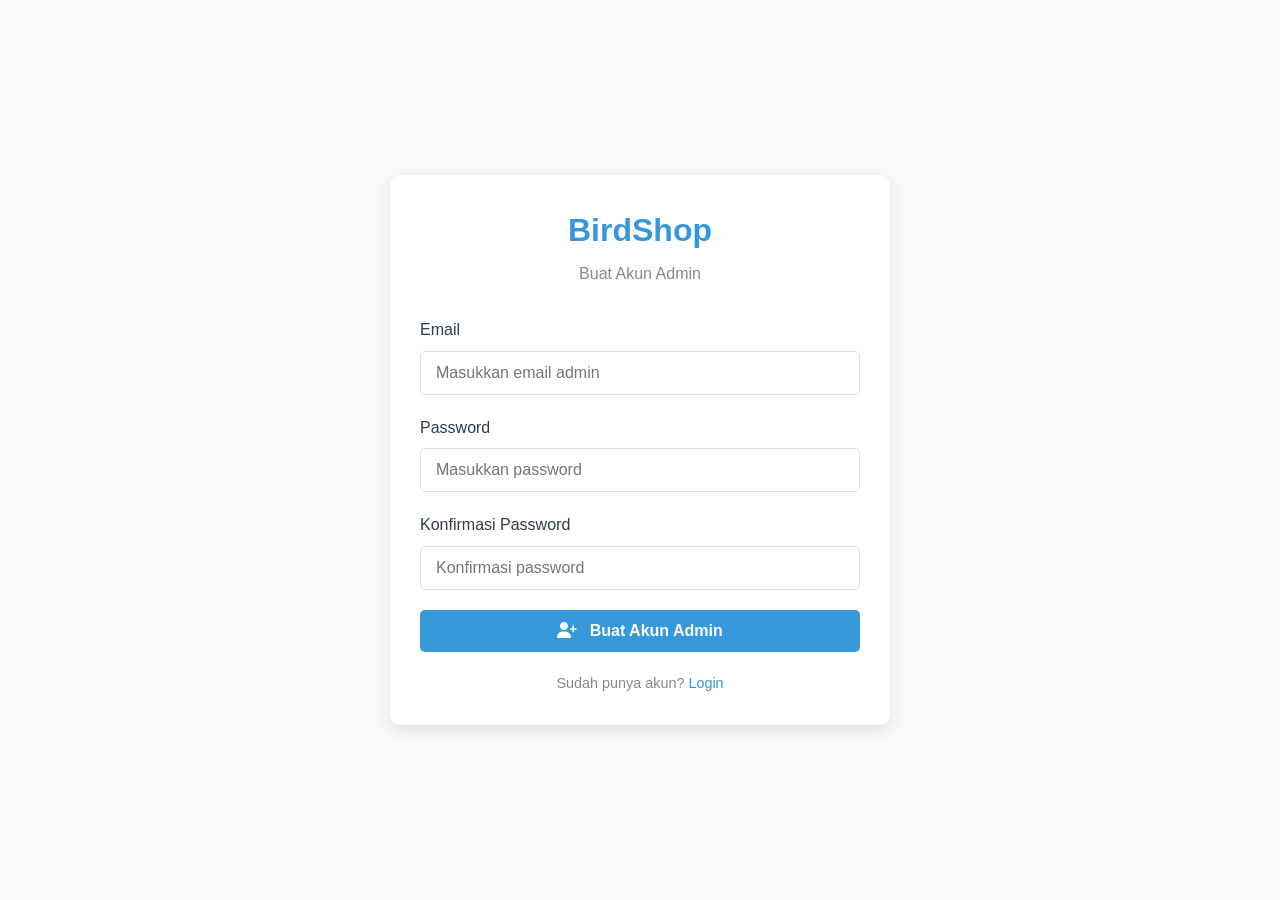
<file: create-admin.html>
<!DOCTYPE html>
<html lang="en">
<head>
    <meta charset="UTF-8">
    <meta name="viewport" content="width=device-width, initial-scale=1.0">
    <title>Create Admin Account - BirdShop</title>
    <link rel="stylesheet" href="style.css">
    <!-- Font Awesome for icons -->
    <link rel="stylesheet" href="https://cdnjs.cloudflare.com/ajax/libs/font-awesome/6.4.0/css/all.min.css">
    <style>
        body {
            background-color: #f8f9fa;
            display: flex;
            justify-content: center;
            align-items: center;
            min-height: 100vh;
            margin: 0;
        }
        
        .create-admin-container {
            background-color: white;
            border-radius: 10px;
            box-shadow: 0 5px 15px rgba(0, 0, 0, 0.1);
            width: 100%;
            max-width: 500px;
            padding: 30px;
        }
        
        .create-admin-header {
            text-align: center;
            margin-bottom: 30px;
        }
        
        .create-admin-header h1 {
            color: #3498db;
            margin-bottom: 5px;
        }
        
        .create-admin-header p {
            color: #7f8c8d;
        }
        
        .create-admin-form .form-group {
            margin-bottom: 20px;
        }
        
        .create-admin-form .form-group label {
            display: block;
            margin-bottom: 8px;
            font-weight: 500;
        }
        
        .create-admin-form .form-group input {
            width: 100%;
            padding: 12px 15px;
            border: 1px solid #e0e0e0;
            border-radius: 5px;
            font-size: 1rem;
        }
        
        .create-admin-form .form-group input:focus {
            border-color: #3498db;
            outline: none;
        }
        
        .create-admin-form .btn {
            width: 100%;
            padding: 12px;
            font-size: 1rem;
        }
        
        .error-message {
            background-color: rgba(231, 76, 60, 0.1);
            color: #e74c3c;
            padding: 10px;
            border-radius: 5px;
            margin-bottom: 20px;
            display: none;
        }
        
        .success-message {
            background-color: rgba(46, 204, 113, 0.1);
            color: #2ecc71;
            padding: 10px;
            border-radius: 5px;
            margin-bottom: 20px;
            display: none;
        }
        
        .create-admin-footer {
            text-align: center;
            margin-top: 20px;
            color: #7f8c8d;
            font-size: 0.9rem;
        }
        
        .create-admin-footer a {
            color: #3498db;
            text-decoration: none;
        }
        
        .create-admin-footer a:hover {
            text-decoration: underline;
        }
    </style>
</head>
<body>
    <div class="create-admin-container">
        <div class="create-admin-header">
            <h1>BirdShop</h1>
            <p>Buat Akun Admin</p>
        </div>
        
        <div id="error-message" class="error-message">
            <i class="fas fa-exclamation-circle"></i> <span id="error-text"></span>
        </div>
        
        <div id="success-message" class="success-message">
            <i class="fas fa-check-circle"></i> <span id="success-text"></span>
        </div>
        
        <form id="create-admin-form" class="create-admin-form">
            <div class="form-group">
                <label for="email">Email</label>
                <input type="email" id="email" placeholder="Masukkan email admin" required>
            </div>
            
            <div class="form-group">
                <label for="password">Password</label>
                <input type="password" id="password" placeholder="Masukkan password" required>
            </div>
            
            <div class="form-group">
                <label for="confirm-password">Konfirmasi Password</label>
                <input type="password" id="confirm-password" placeholder="Konfirmasi password" required>
            </div>
            
            <button type="submit" id="create-admin-btn" class="btn btn-primary">
                <i class="fas fa-user-plus"></i> Buat Akun Admin
            </button>
        </form>
        
        <div class="create-admin-footer">
            <p>Sudah punya akun? <a href="login.html">Login</a></p>
        </div>
    </div>
    
    <!-- Import Firebase modules -->
    <script type="module" src="create-admin.js"></script>
</body>
</html>
</file>
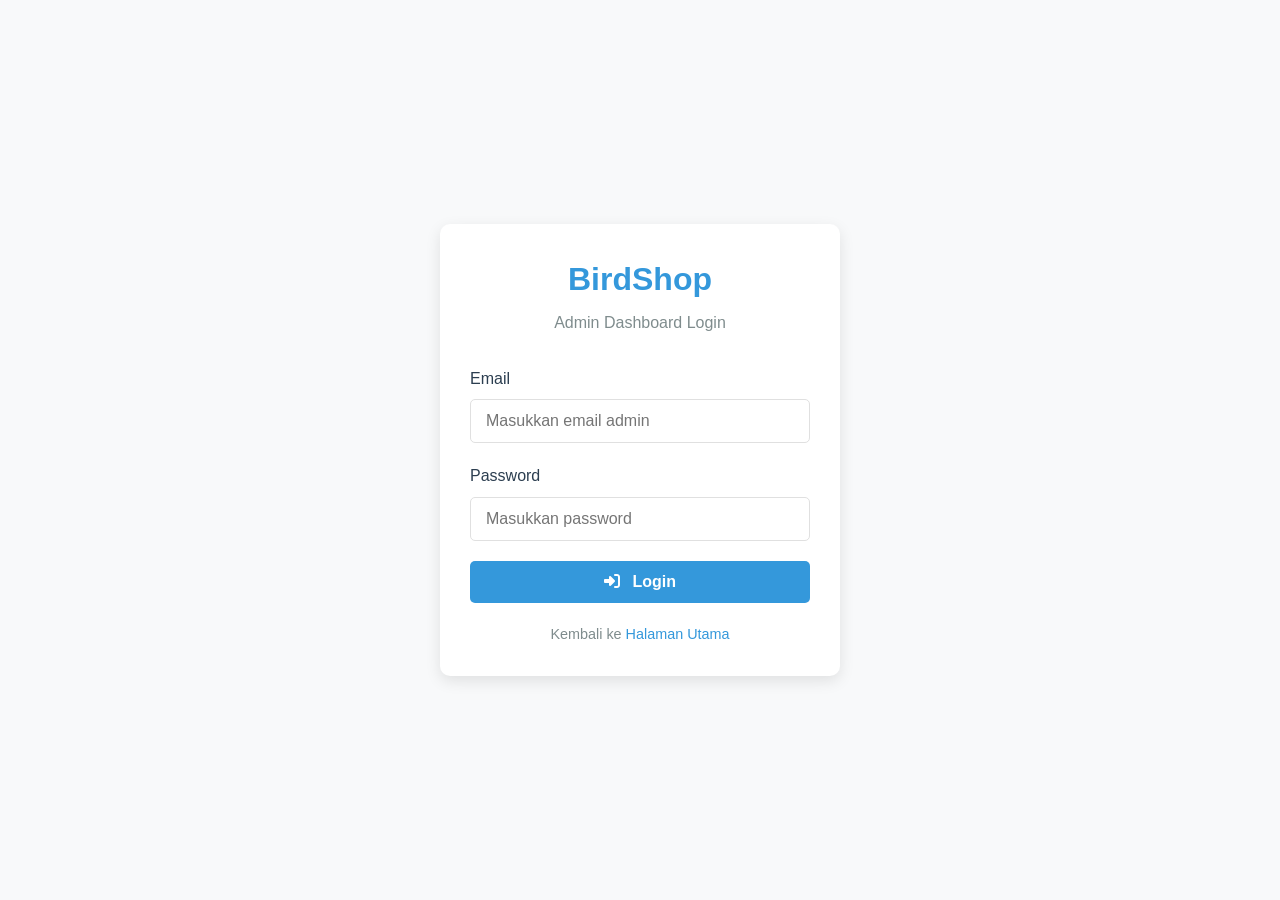
<file: login.html>
<!DOCTYPE html>
<html lang="en">
<head>
    <meta charset="UTF-8">
    <meta name="viewport" content="width=device-width, initial-scale=1.0">
    <title>Admin Login - BirdShop</title>
    <link rel="stylesheet" href="style.css">
    <!-- Font Awesome for icons -->
    <link rel="stylesheet" href="https://cdnjs.cloudflare.com/ajax/libs/font-awesome/6.4.0/css/all.min.css">
    <style>
        body {
            background-color: #f8f9fa;
            display: flex;
            justify-content: center;
            align-items: center;
            min-height: 100vh;
            margin: 0;
        }
        
        .login-container {
            background-color: white;
            border-radius: 10px;
            box-shadow: 0 5px 15px rgba(0, 0, 0, 0.1);
            width: 100%;
            max-width: 400px;
            padding: 30px;
        }
        
        .login-header {
            text-align: center;
            margin-bottom: 30px;
        }
        
        .login-header h1 {
            color: #3498db;
            margin-bottom: 5px;
        }
        
        .login-header p {
            color: #7f8c8d;
        }
        
        .login-form .form-group {
            margin-bottom: 20px;
        }
        
        .login-form .form-group label {
            display: block;
            margin-bottom: 8px;
            font-weight: 500;
        }
        
        .login-form .form-group input {
            width: 100%;
            padding: 12px 15px;
            border: 1px solid #e0e0e0;
            border-radius: 5px;
            font-size: 1rem;
        }
        
        .login-form .form-group input:focus {
            border-color: #3498db;
            outline: none;
        }
        
        .login-form .btn {
            width: 100%;
            padding: 12px;
            font-size: 1rem;
        }
        
        .error-message {
            background-color: rgba(231, 76, 60, 0.1);
            color: #e74c3c;
            padding: 10px;
            border-radius: 5px;
            margin-bottom: 20px;
            display: none;
        }
        
        .login-footer {
            text-align: center;
            margin-top: 20px;
            color: #7f8c8d;
            font-size: 0.9rem;
        }
        
        .login-footer a {
            color: #3498db;
            text-decoration: none;
        }
        
        .login-footer a:hover {
            text-decoration: underline;
        }
    </style>
</head>
<body>
    <div class="login-container">
        <div class="login-header">
            <h1>BirdShop</h1>
            <p>Admin Dashboard Login</p>
        </div>
        
        <div id="error-message" class="error-message">
            <i class="fas fa-exclamation-circle"></i> <span id="error-text"></span>
        </div>
        
        <form id="login-form" class="login-form">
            <div class="form-group">
                <label for="email">Email</label>
                <input type="email" id="email" placeholder="Masukkan email admin" required>
            </div>
            
            <div class="form-group">
                <label for="password">Password</label>
                <input type="password" id="password" placeholder="Masukkan password" required>
            </div>
            
            <button type="submit" id="login-btn" class="btn btn-primary">
                <i class="fas fa-sign-in-alt"></i> Login
            </button>
        </form>
        
        <div class="login-footer">
            <p>Kembali ke <a href="../landing-page/index.html">Halaman Utama</a></p>
        </div>
    </div>
    
    <!-- Import Firebase modules -->
    <script type="module" src="login.js"></script>
</body>
</html>
</file>
<file: style.css>
/* Reset and Base Styles */
* {
  margin: 0;
  padding: 0;
  box-sizing: border-box;
}

body {
  font-family: "Segoe UI", Tahoma, Geneva, Verdana, sans-serif;
  line-height: 1.6;
  color: #333;
  background-color: #f8f9fa;
}

a {
  text-decoration: none;
  color: inherit;
}

ul {
  list-style: none;
}

img {
  max-width: 100%;
  height: auto;
}

/* Dashboard Layout */
.dashboard-container {
  display: flex;
  min-height: 100vh;
}

/* Sidebar */
.sidebar {
  width: 250px;
  background-color: #2c3e50;
  color: white;
  display: flex;
  flex-direction: column;
  position: fixed;
  height: 100vh;
  overflow-y: auto;
}

.sidebar-header {
  padding: 20px;
  text-align: center;
  border-bottom: 1px solid rgba(255, 255, 255, 0.1);
}

.sidebar-header h2 {
  color: #3498db;
  margin-bottom: 5px;
}

.sidebar-header p {
  font-size: 0.9rem;
  color: #bdc3c7;
}

.sidebar-nav {
  flex: 1;
  padding: 20px 0;
}

.sidebar-nav ul li {
  margin-bottom: 5px;
}

.sidebar-nav ul li a {
  display: flex;
  align-items: center;
  padding: 12px 20px;
  transition: all 0.3s ease;
}

.sidebar-nav ul li a i {
  margin-right: 10px;
  font-size: 1.1rem;
}

.sidebar-nav ul li a:hover {
  background-color: rgba(255, 255, 255, 0.1);
}

.sidebar-nav ul li.active a {
  background-color: #3498db;
  border-left: 4px solid #2980b9;
}

.sidebar-footer {
  padding: 15px;
  text-align: center;
  font-size: 0.8rem;
  color: #bdc3c7;
  border-top: 1px solid rgba(255, 255, 255, 0.1);
}

/* Main Content */
.main-content {
  flex: 1;
  margin-left: 250px;
  padding: 20px;
}

/* Dashboard Header */
.dashboard-header {
  display: flex;
  justify-content: space-between;
  align-items: center;
  margin-bottom: 30px;
  padding-bottom: 20px;
  border-bottom: 1px solid #e0e0e0;
}

.header-title h1 {
  font-size: 1.8rem;
  color: #2c3e50;
  margin-bottom: 5px;
}

.header-title p {
  color: #7f8c8d;
}

.header-actions {
  display: flex;
  align-items: center;
  gap: 15px;
}

.user-info {
  display: flex;
  align-items: center;
  color: #7f8c8d;
  font-size: 0.9rem;
}

/* Buttons */
.btn {
  display: inline-block;
  padding: 10px 20px;
  border-radius: 5px;
  font-weight: 600;
  cursor: pointer;
  transition: all 0.3s ease;
  border: none;
}

.btn-primary {
  background-color: #3498db;
  color: white;
}

.btn-primary:hover {
  background-color: #2980b9;
}

.btn-secondary {
  background-color: #ecf0f1;
  color: #7f8c8d;
}

.btn-secondary:hover {
  background-color: #bdc3c7;
}

.btn-danger {
  background-color: #e74c3c;
  color: white;
}

.btn-danger:hover {
  background-color: #c0392b;
}

.btn i {
  margin-right: 8px;
}

/* Dashboard Stats */
.dashboard-stats {
  display: grid;
  grid-template-columns: repeat(auto-fill, minmax(250px, 1fr));
  gap: 20px;
  margin-bottom: 30px;
}

.stat-card {
  background-color: white;
  border-radius: 10px;
  padding: 20px;
  box-shadow: 0 5px 15px rgba(0, 0, 0, 0.05);
  display: flex;
  align-items: center;
}

.stat-icon {
  width: 60px;
  height: 60px;
  background-color: rgba(52, 152, 219, 0.1);
  border-radius: 10px;
  display: flex;
  align-items: center;
  justify-content: center;
  margin-right: 20px;
}

.stat-icon i {
  font-size: 1.8rem;
  color: #3498db;
}

.stat-info h3 {
  font-size: 1rem;
  color: #7f8c8d;
  margin-bottom: 5px;
}

.stat-info p {
  font-size: 1.8rem;
  font-weight: 700;
  color: #2c3e50;
}

/* Birds Table Section */
.birds-table-section {
  background-color: white;
  border-radius: 10px;
  padding: 20px;
  box-shadow: 0 5px 15px rgba(0, 0, 0, 0.05);
}

.table-header {
  display: flex;
  justify-content: space-between;
  align-items: center;
  margin-bottom: 20px;
}

.table-header h2 {
  font-size: 1.5rem;
  color: #2c3e50;
}

.table-actions {
  display: flex;
  gap: 15px;
}

.search-box {
  position: relative;
}

.search-box input {
  padding: 10px 15px 10px 35px;
  border: 1px solid #e0e0e0;
  border-radius: 5px;
  width: 250px;
}

.search-box i {
  position: absolute;
  left: 12px;
  top: 50%;
  transform: translateY(-50%);
  color: #7f8c8d;
}

.filter-dropdown select {
  padding: 10px 15px;
  border: 1px solid #e0e0e0;
  border-radius: 5px;
  background-color: white;
  color: #2c3e50;
}

/* Birds Table */
.birds-table-container {
  overflow-x: auto;
}

.birds-table {
  width: 100%;
  border-collapse: collapse;
}

.birds-table th,
.birds-table td {
  padding: 15px;
  text-align: left;
  border-bottom: 1px solid #e0e0e0;
}

.birds-table th {
  background-color: #f8f9fa;
  font-weight: 600;
  color: #2c3e50;
}

.birds-table tbody tr:hover {
  background-color: #f8f9fa;
}

.bird-image-cell {
  width: 80px;
}

.bird-image-cell img {
  width: 60px;
  height: 60px;
  object-fit: cover;
  border-radius: 5px;
}

.bird-actions-cell {
  display: flex;
  gap: 10px;
}

.action-btn {
  width: 35px;
  height: 35px;
  border-radius: 5px;
  display: flex;
  align-items: center;
  justify-content: center;
  cursor: pointer;
  transition: all 0.3s ease;
}

.edit-btn {
  background-color: rgba(52, 152, 219, 0.1);
  color: #3498db;
}

.edit-btn:hover {
  background-color: #3498db;
  color: white;
}

.delete-btn {
  background-color: rgba(231, 76, 60, 0.1);
  color: #e74c3c;
}

.delete-btn:hover {
  background-color: #e74c3c;
  color: white;
}

/* Loading Spinner */
.loading {
  display: flex;
  flex-direction: column;
  align-items: center;
  justify-content: center;
  padding: 30px 0;
}

.spinner {
  border: 4px solid rgba(0, 0, 0, 0.1);
  border-radius: 50%;
  border-top: 4px solid #3498db;
  width: 30px;
  height: 30px;
  animation: spin 1s linear infinite;
  margin-bottom: 10px;
}

@keyframes spin {
  0% {
    transform: rotate(0deg);
  }
  100% {
    transform: rotate(360deg);
  }
}

/* Loading Overlay */
.loading-overlay {
  position: fixed;
  top: 0;
  left: 0;
  width: 100%;
  height: 100%;
  background-color: rgba(255, 255, 255, 0.9);
  display: flex;
  justify-content: center;
  align-items: center;
  z-index: 2000;
}

.loading-overlay .spinner {
  width: 50px;
  height: 50px;
}

.loading-overlay p {
  font-size: 1.2rem;
  color: #2c3e50;
  margin-top: 15px;
}

/* Modal */
.modal {
  display: none;
  position: fixed;
  z-index: 1000;
  left: 0;
  top: 0;
  width: 100%;
  height: 100%;
  overflow: auto;
  background-color: rgba(0, 0, 0, 0.5);
  animation: fadeIn 0.3s ease;
}

@keyframes fadeIn {
  from {
    opacity: 0;
  }
  to {
    opacity: 1;
  }
}

.modal-content {
  background-color: white;
  margin: 5% auto;
  padding: 30px;
  border-radius: 10px;
  width: 90%;
  max-width: 600px;
  box-shadow: 0 5px 30px rgba(0, 0, 0, 0.3);
  position: relative;
  animation: slideIn 0.3s ease;
}

@keyframes slideIn {
  from {
    transform: translateY(-50px);
    opacity: 0;
  }
  to {
    transform: translateY(0);
    opacity: 1;
  }
}

.close-modal {
  position: absolute;
  top: 15px;
  right: 20px;
  font-size: 28px;
  font-weight: bold;
  color: #aaa;
  cursor: pointer;
  transition: color 0.3s ease;
}

.close-modal:hover {
  color: #333;
}

#modal-title {
  margin-bottom: 20px;
  color: #2c3e50;
}

/* Form Styles */
.form-group {
  margin-bottom: 20px;
}

.form-group label {
  display: block;
  margin-bottom: 8px;
  font-weight: 500;
  color: #2c3e50;
}

.form-group input,
.form-group select,
.form-group textarea {
  width: 100%;
  padding: 12px 15px;
  border: 1px solid #e0e0e0;
  border-radius: 5px;
  font-size: 1rem;
  transition: border-color 0.3s ease;
}

.form-group input:focus,
.form-group select:focus,
.form-group textarea:focus {
  border-color: #3498db;
  outline: none;
}

.form-group small {
  display: block;
  margin-top: 5px;
  color: #7f8c8d;
  font-size: 0.8rem;
}

.form-actions {
  display: flex;
  justify-content: flex-end;
  gap: 15px;
  margin-top: 30px;
}

/* Image Upload */
.image-upload-container {
  position: relative;
}

.image-preview {
  width: 100%;
  height: 200px;
  border: 2px dashed #e0e0e0;
  border-radius: 5px;
  display: flex;
  align-items: center;
  justify-content: center;
  overflow: hidden;
  position: relative;
  transition: all 0.3s ease;
}

.image-preview:hover {
  border-color: #3498db;
}

.image-preview img {
  width: 100%;
  height: 100%;
  object-fit: contain;
}

.upload-placeholder {
  display: flex;
  flex-direction: column;
  align-items: center;
  color: #7f8c8d;
}

.upload-placeholder i {
  font-size: 2rem;
  margin-bottom: 10px;
}

input[type="file"] {
  position: absolute;
  top: 0;
  left: 0;
  width: 100%;
  height: 100%;
  opacity: 0;
  cursor: pointer;
}

/* Delete Modal */
.delete-modal-content {
  max-width: 400px;
  text-align: center;
}

.delete-icon {
  font-size: 3rem;
  color: #e74c3c;
  margin-bottom: 20px;
}

.delete-warning {
  color: #e74c3c;
  margin-top: 10px;
  font-weight: 500;
}

/* Responsive Styles */
@media (max-width: 992px) {
  .sidebar {
    width: 200px;
  }

  .main-content {
    margin-left: 200px;
  }
}

@media (max-width: 768px) {
  .dashboard-container {
    flex-direction: column;
  }

  .sidebar {
    width: 100%;
    height: auto;
    position: relative;
  }

  .sidebar-nav ul {
    display: flex;
    flex-wrap: wrap;
  }

  .sidebar-nav ul li {
    margin-right: 10px;
  }

  .main-content {
    margin-left: 0;
  }

  .dashboard-header {
    flex-direction: column;
    align-items: flex-start;
  }

  .header-actions {
    margin-top: 15px;
  }

  .table-header {
    flex-direction: column;
    align-items: flex-start;
  }

  .table-actions {
    margin-top: 15px;
    width: 100%;
  }

  .search-box {
    width: 100%;
  }

  .search-box input {
    width: 100%;
  }
}

@media (max-width: 576px) {
  .dashboard-stats {
    grid-template-columns: 1fr;
  }

  .birds-table th,
  .birds-table td {
    padding: 10px;
  }

  .modal-content {
    padding: 20px;
    margin: 10% auto;
  }
}
</file>
